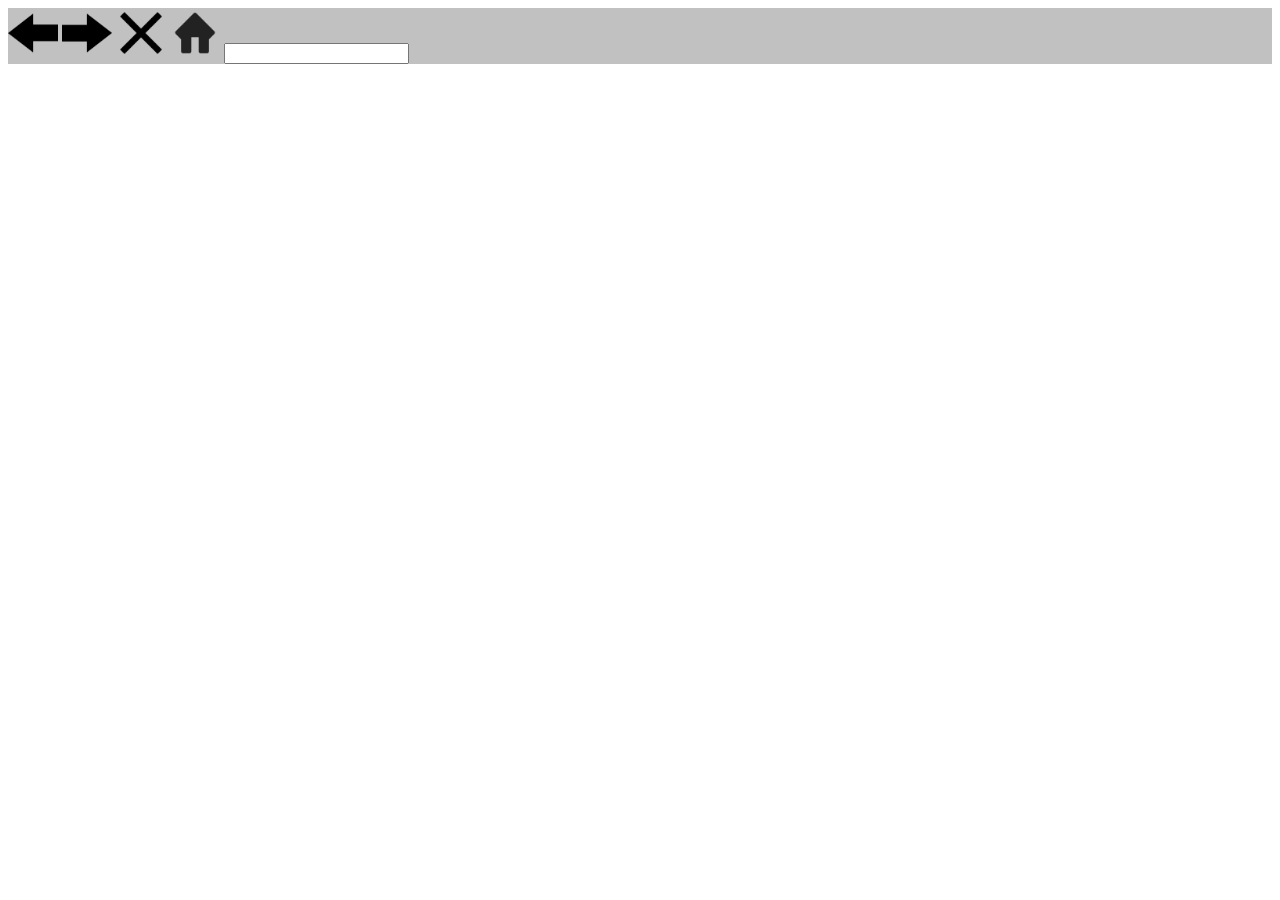
<file: basic-html-practice-master/index.html>
<!DOCTYPE html>
<html lang="en">
  <head>
    <meta charset="UTF-8" />
    <meta name="viewport" content="width=device-width, initial-scale=1.0" />
    <meta http-equiv="X-UA-Compatible" content="ie=edge" />
    <link rel="stylesheet" href="./styles/style.css" />

    <title>Document</title>
  </head>
  <body>
    <header style="background-color: #c1c1c1;">
      <section>
        <a href="./final.html">
          <img src="./img/left.png" alt="Back Button" />
        </a>
        <a href="./final.html">
          <img src="./img/right.png" alt="Forward Button" />
        </a>
        <a href="./final.html">
          <img src="./img/cancel.png" alt="Forward Button" />
        </a>
        <a href="./final.html">
          <img src="./img/house.png" alt="Forward Button" />
        </a>
        <input type="text" class="brett1" />
      </section>
    </header>
  </body>
</html>
</file>
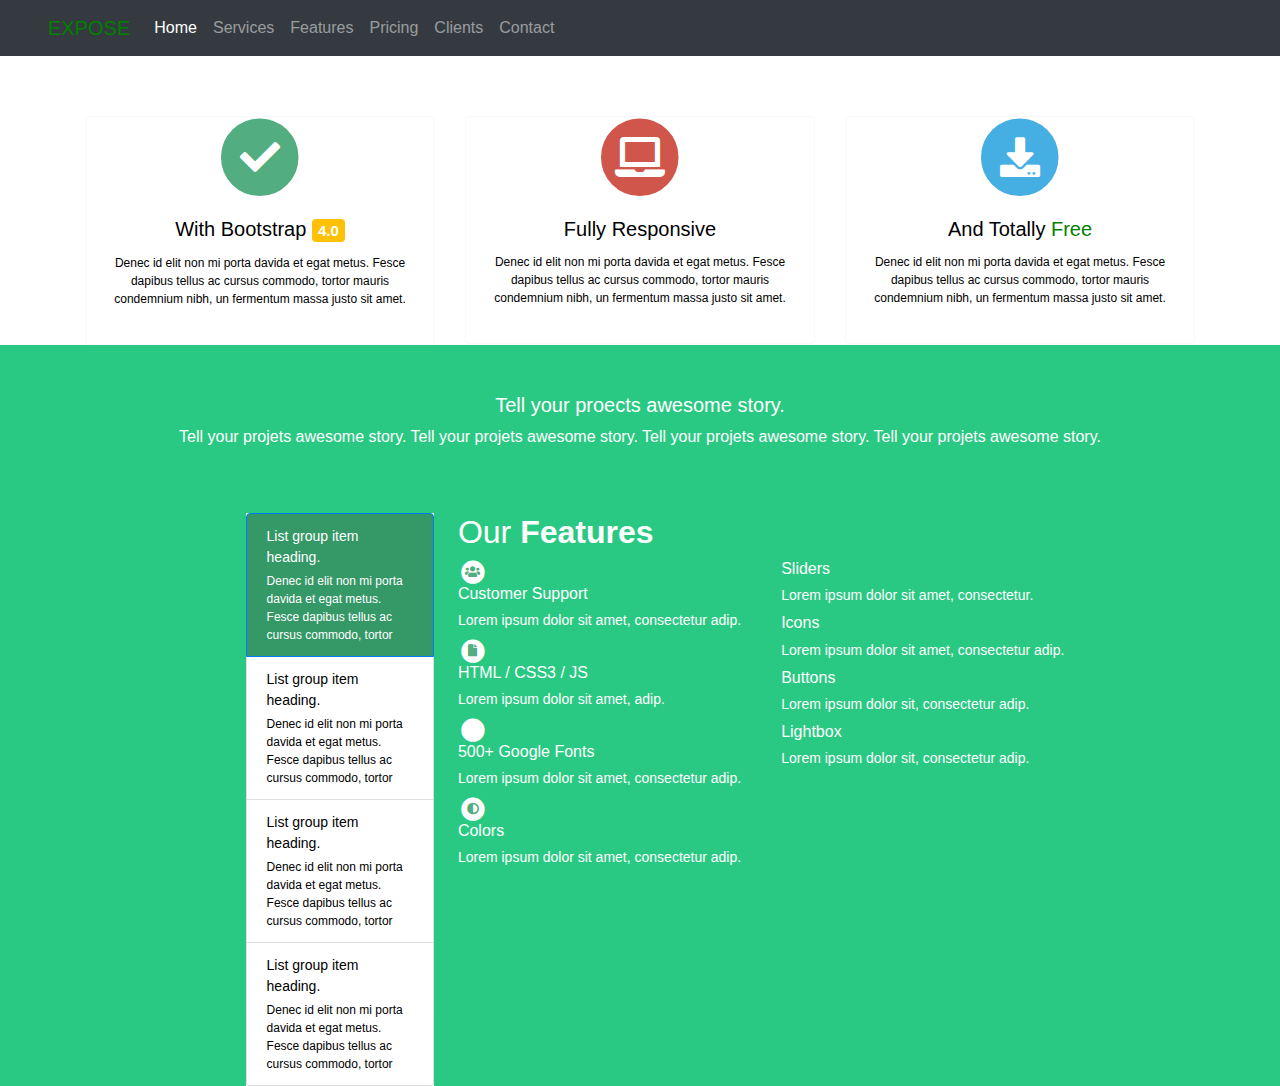
<file: bootstrap-challenge-master/index.html>
<!DOCTYPE html>
<html lang="eng">
<head>
    <meta charset="utf-8">
    <title>Boot Strap Challenge</title>
    <link rel="stylesheet" href="https://stackpath.bootstrapcdn.com/bootstrap/4.4.1/css/bootstrap.min.css" integrity="sha384-Vkoo8x4CGsO3+Hhxv8T/Q5PaXtkKtu6ug5TOeNV6gBiFeWPGFN9MuhOf23Q9Ifjh" crossorigin="anonymous">
    <link rel="stylesheet" href="https://cdnjs.cloudflare.com/ajax/libs/font-awesome/5.12.1/css/all.min.css">
    <link rel="stylesheet" href="styles.css">
</head>

<body>

<nav class="navbar navbar-expand navbar-dark bg-dark fixed-top pl-5">
    <span class="navbar-brand"><font face="Basic Square 7" color="green">EXPOSE</font></span>    

    <ul class="navbar-nav">
        <li class="nav-item active">
            <a class="nav-link" href="#">Home<!--<span class="sr-only">(current)</span> WHY IS THIS NEEDED? --></a>
        </li>
        <li class="nav-item">
            <a class="nav-link" href="#">Services</a>
        </li>
        <li class="nav-item">
            <a class="nav-link" href="#">Features</a>
        </li>
        <li class="nav-item">
            <a class="nav-link" href="#">Pricing</a>
        </li>
        <li class="nav-item">
            <a class="nav-link" href="#">Clients</a>
        </li>
        <li class="nav-item">
            <a class="nav-link" href="#">Contact</a>
        </li>
    </ul>  
</nav>

<section class="blankspace"></section>

<div class="container mt-3">
    <div class="row">
        <div class="col-4">
            <div class="card border-light">
                <span class="fa-stack fa-4x icon1">
                <i class="fa fa-circle fa-stack-2x iconcheck-background"></i>
                <i class="fas fa-check fa-stack-1x checkmark"></i></span>
                <div class="card-body">
                  <h5 class="card-title text-center">With Bootstrap <span class="badge badge-warning">4.0</span></h5>
                  <p class="small">Denec id elit non mi porta davida et egat metus. Fesce dapibus tellus ac cursus commodo, tortor mauris condemnium nibh, un fermentum massa justo sit amet.</p>
                </div>
            </div>
        </div>
        <div class="col-4">
            <div class="card border-light">
                <span class="fa-stack fa-4x icon1">
                    <i class="fa fa-circle fa-stack-2x iconlap-background"></i>
                    <i class="fas fa-laptop fa-stack-1x laptop"></i></span>
                <div class="card-body">
                    <h5 class="card-title text-center">Fully Responsive</h5>
                    <p class="small">Denec id elit non mi porta davida et egat metus. Fesce dapibus tellus ac cursus commodo, tortor mauris condemnium nibh, un fermentum massa justo sit amet.</p>
                </div>
            </div>
        </div>
        <div class="col-4">
            <div class="card border-light">
                <span class="fa-stack fa-4x icon1">
                    <i class="fa fa-circle fa-stack-2x icondown-background"></i>
                    <i class="fas fa-download fa-stack-1x download"></i></span>
                <div class="card-body">
                    <h5 class="card-title text-center">And Totally <span class="free">Free</span></h5>
                    <p class="small">Denec id elit non mi porta davida et egat metus. Fesce dapibus tellus ac cursus commodo, tortor mauris condemnium nibh, un fermentum massa justo sit amet.</p>
                </div>
            </div>
        </div>
    </div>
</div>

<!-- <div class="container partb"> trying to not use this container to make my background full width-->
    <div class="row py-5 partb">
        <div class="col-12 text-center">
            <h5 class="main-title">Tell your proects awesome story.</h5>
            <p class="main-body">Tell your projets awesome story. Tell your projets awesome story. Tell your projets awesome story. Tell your projets awesome story. </p>
        </div>
    </div>

    <div class="row partb justify-content-center">
        <div class="col-2">
            <ul class="list-group text-left">
                <li class="list-group-item active">
                    <p class="list-title">List group item heading.</p>
                    <p class="list-text">Denec id elit non mi porta davida et egat metus. Fesce dapibus tellus ac cursus commodo, tortor</p>
                </li>
                <li class="list-group-item">
                    <p class="list-title">List group item heading.</p>
                    <p class="list-text">Denec id elit non mi porta davida et egat metus. Fesce dapibus tellus ac cursus commodo, tortor</p>
                </li>
                <li class="list-group-item">
                    <p class="list-title">List group item heading.</p>
                    <p class="list-text">Denec id elit non mi porta davida et egat metus. Fesce dapibus tellus ac cursus commodo, tortor</p>
                </li>
                <li class="list-group-item">
                    <p class="list-title">List group item heading.</p>
                    <p class="list-text">Denec id elit non mi porta davida et egat metus. Fesce dapibus tellus ac cursus commodo, tortor</p>
                </li>
              </ul>
        </div>
        
        <div class="column">
            <div class="row pl-4">
                <h2 class="features-title">Our <b>Features</b></h2>
            </div>
            <div class="row">
                <div class="column">
                    <ul class="list2 pl-4 text-left">
                        <li class="list2i">
                            <span class="fa-stack fa-4x listicons">
                                <i class="fa fa-circle fa-stack-2x iconlist-background"></i>
                                <i class="fas fa-users fa-stack-1x"></i></span>
                            <h5 class="l2t">Customer Support</h5>
                            <p class="list2-text">Lorem ipsum dolor sit amet, consectetur adip.</p>
                        </li>
                        <li class="list2i">
                            <span class="fa-stack fa-4x listicons">
                                <i class="fa fa-circle fa-stack-2x iconlist-background"></i>
                                <i class="fas fa-file fa-stack-1x"></i></span>
                            <h5 class="l2t">HTML / CSS3 / JS</h5>
                            <p class="list2-text">Lorem ipsum dolor sit amet, adip.</p>
                        </li>
                        <li class="list2i">
                            <span class="fa-stack fa-4x listicons">
                                <i class="fa fa-circle fa-stack-2x iconlist-background"></i>
                                <i class="fas fa-google-plus-g fa-stack-1x"></i></span>
                            <h5 class="l2t">500+ Google Fonts</h5>
                            <p class="list2-text">Lorem ipsum dolor sit amet, consectetur adip.</p>
                        </li>
                        <li class="list2i">
                            <span class="fa-stack fa-4x listicons">
                                <i class="fa fa-circle fa-stack-2x iconlist-background"></i>
                                <i class="fas fa-adjust fa-stack-1x"></i></span>
                            <h5 class="l2t">Colors</h5>
                            <p class="list2-text">Lorem ipsum dolor sit amet, consectetur adip.</p>
                        </li>
                    </ul>
                </div>
                <div class="column">
                    <ul class="list2 text-left">
                        <li class="list2i">
                            <h5 class="l2t">Sliders</h5>
                            <p class="list2-text">Lorem ipsum dolor sit amet, consectetur.</p>
                        </li>
                        <li class="list2i">
                            <h5 class="l2t">Icons</h5>
                            <p class="list2-text">Lorem ipsum dolor sit amet, consectetur adip.</p>
                        </li>
                        <li class="list2i">
                            <h5 class="l2t">Buttons</h5>
                            <p class="list2-text">Lorem ipsum dolor sit, consectetur adip.</p>
                        </li>
                        <li class="list2i">
                            <h5  class="l2t">Lightbox</h5>
                            <p class="list2-text">Lorem ipsum dolor sit, consectetur adip.</p>
                        </li>
                    </ul>
                </div>
            </div>
        </div>
    </div>


</body>
</html>

<!-- <div class="column">
    <div class="row pl-4">
        <h2 class="features-title">Our <b>Features</b></h2>
    </div>
    <div class="row">
        <div class="column">
            <ul class="list2 pl-4 text-left">
                <li class="list2i">
                    <span class="fa-stack fa-4x listicons">
                        <i class="fa fa-circle fa-stack-2x iconlist-background"></i>
                        <i class="fas fa-users fa-stack-1x"></i></span>
                    
                </li>
                <li class="list2i">
                    <span class="fa-stack fa-4x listicons">
                        <i class="fa fa-circle fa-stack-2x iconlist-background"></i>
                        <i class="fas fa-file fa-stack-1x"></i></span>
                    
                </li>
                <li class="list2i">
                    <span class="fa-stack fa-4x listicons">
                        <i class="fa fa-circle fa-stack-2x iconlist-background"></i>
                        <i class="fas fa-google-plus-g fa-stack-1x"></i></span>
                    
                </li>
                <li class="list2i">
                    <span class="fa-stack fa-4x listicons">
                        <i class="fa fa-circle fa-stack-2x iconlist-background"></i>
                        <i class="fas fa-adjust fa-stack-1x"></i></span>
                    
                </li>
            </ul>
        </div>
        <div class="column">
            <ul class="list-2 pl-1 text-left">
                <li class="list2i">
                    <h5 class="l2t">Customer Support</h5>
                    <p class="list2-text">Lorem ipsum dolor sit amet, consectetur adip.</p>
                </li>
                <li class="list2i">
                    <h5 class="l2t">HTML / CSS3 / JS</h5>
                    <p class="list2-text">Lorem ipsum dolor sit amet, adip.</p>
                </li>
                <li class="list2i">
                    <h5 class="l2t">500+ Google Fonts</h5>
                    <p class="list2-text">Lorem ipsum dolor sit amet, consectetur adip.</p>                            
                </li>
                <li class="list2i">
                    <h5 class="l2t">Colors</h5>
                    <p class="list2-text">Lorem ipsum dolor sit amet, consectetur adip.</p>
                </li>
            </ul>
        </div>
        <div class="column">
            <ul class="list2 text-left">
                <li class="list2i">
                    <h5 class="l2t">Sliders</h5>
                    <p class="list2-text">Lorem ipsum dolor sit amet, consectetur.</p>
                </li>
                <li class="list2i">
                    <h5 class="l2t">Icons</h5>
                    <p class="list2-text">Lorem ipsum dolor sit amet, consectetur adip.</p>
                </li>
                <li class="list2i">
                    <h5 class="l2t">Buttons</h5>
                    <p class="list2-text">Lorem ipsum dolor sit, consectetur adip.</p>
                </li>
                <li class="list2i">
                    <h5  class="l2t">Lightbox</h5>
                    <p class="list2-text">Lorem ipsum dolor sit, consectetur adip.</p>
                </li>
            </ul>
        </div>
    </div>
</div>
</div> -->
</file>
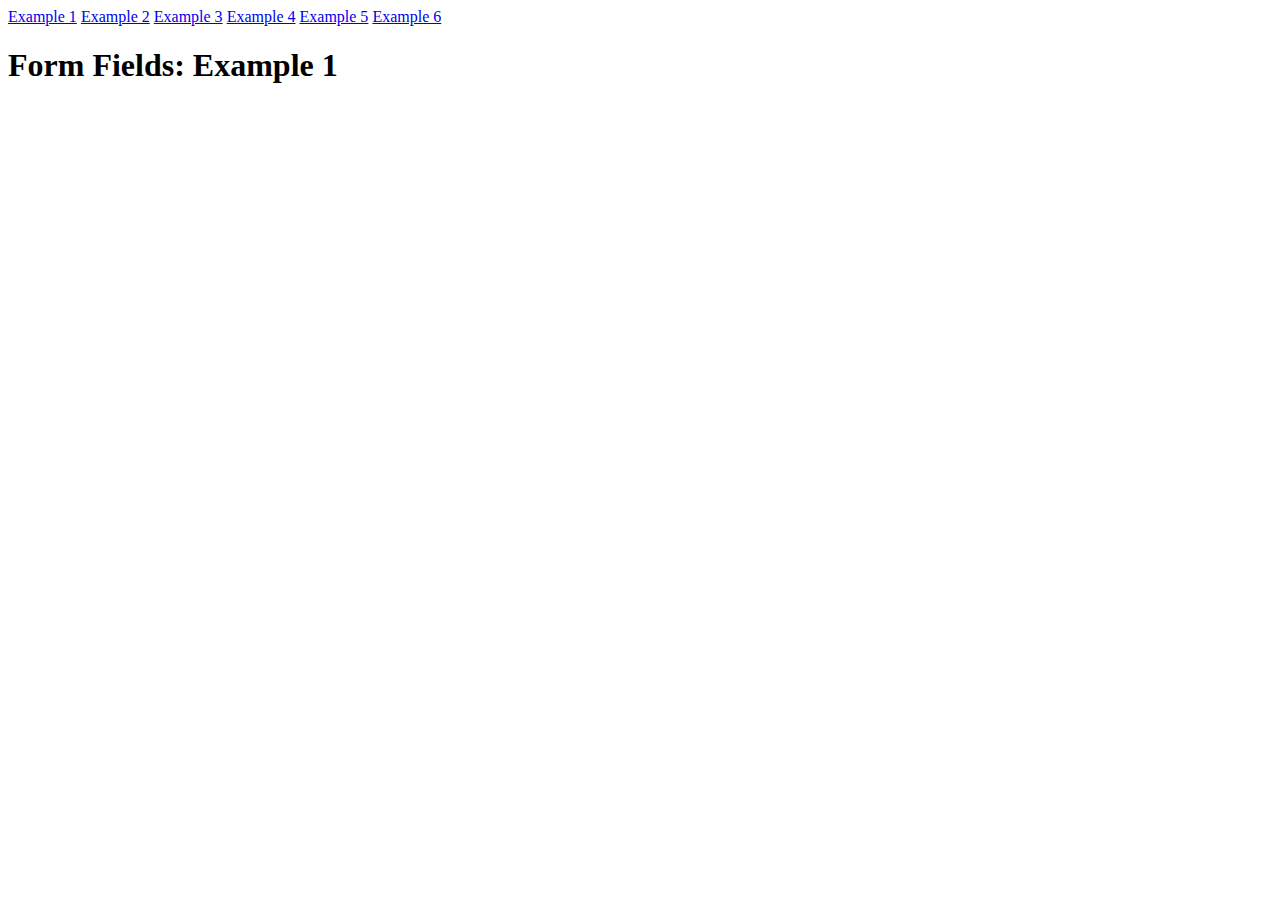
<file: html-forms-master/index.html>
<!doctype>
<html>
  <head>
    <title>HTML Forms</title>
    <link rel="stylesheet" href="css/app.css" />
    <script
    src="https://code.jquery.com/jquery-3.3.1.min.js"
    integrity="sha256-FgpCb/KJQlLNfOu91ta32o/NMZxltwRo8QtmkMRdAu8="
    crossorigin="anonymous"></script>
    <script src="js/app.js"></script>
  </head>
  <body>
    <nav>
      <a href="index.html">Example 1</a>
      <a href="example_02.html">Example 2</a>
      <a href="example_03.html">Example 3</a>
      <a href="example_04.html">Example 4</a>
      <a href="example_05.html">Example 5</a>
      <a href="example_06.html">Example 6</a>
    </nav>
    <h1>Form Fields: Example 1</h1>

    <form action="" method="get">
    </form>

    <div class="query-params">
      <h2>Query Params</h2>
      <p>
        This shows you all of the names and values that
        have been sent to the server. (<a href="index.html">clear</a>)
      </p>
      <table>
        <thead>
          <tr>
            <th>Field Name</th>
            <th>Value</th>
          </tr>
        </thead>
        <tbody>
        </tbody>
      </table>
    </div>

  </body>
</html>
</file>
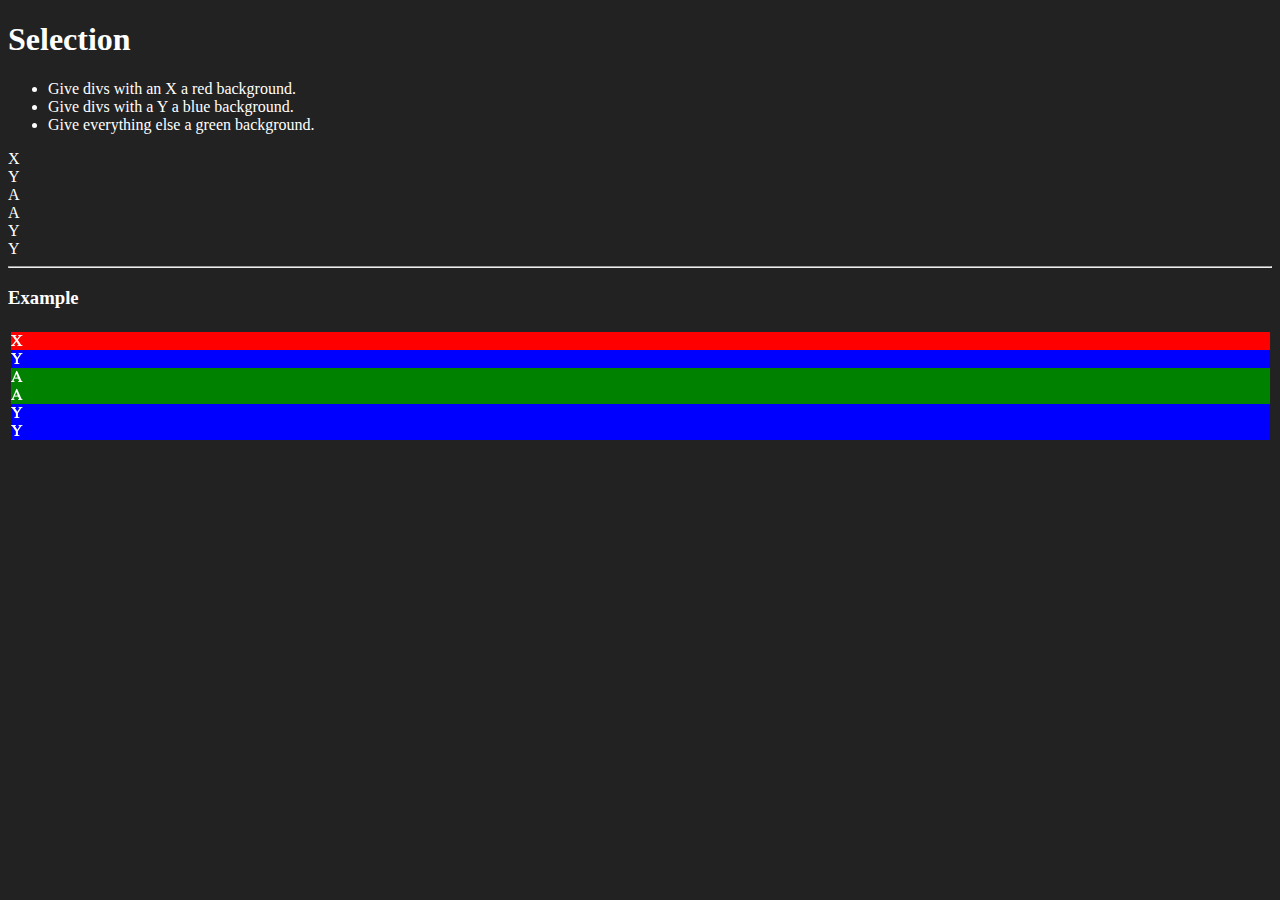
<file: css-exercises-master/000-Selectors/index.html>
<!doctype html>
<html>
<head>
<title>Selection</title>
<link rel="stylesheet" type="text/css" href="app.css">
</head>
<body>

<h1>Selection</h1>

<ul>
  <li>Give divs with an X a red background.</li>
  <li>Give divs with a Y a blue background.</li>
  <li>Give everything else a green background.</li>
</ul>

<section class="collection">
  <div class="foo">
    X
  </div>
  <div class="bar">
    Y
  </div>
  <div class="baz">
    A
  </div>
  <div>
    A
  </div>
  <div class="bar">
    Y
  </div>
  <div class="fiz">
    Y
  </div>
</section>

<hr>
<h3>Example</h3>
<img src="img/example.png" alt="">

</body>
</html>
</file>
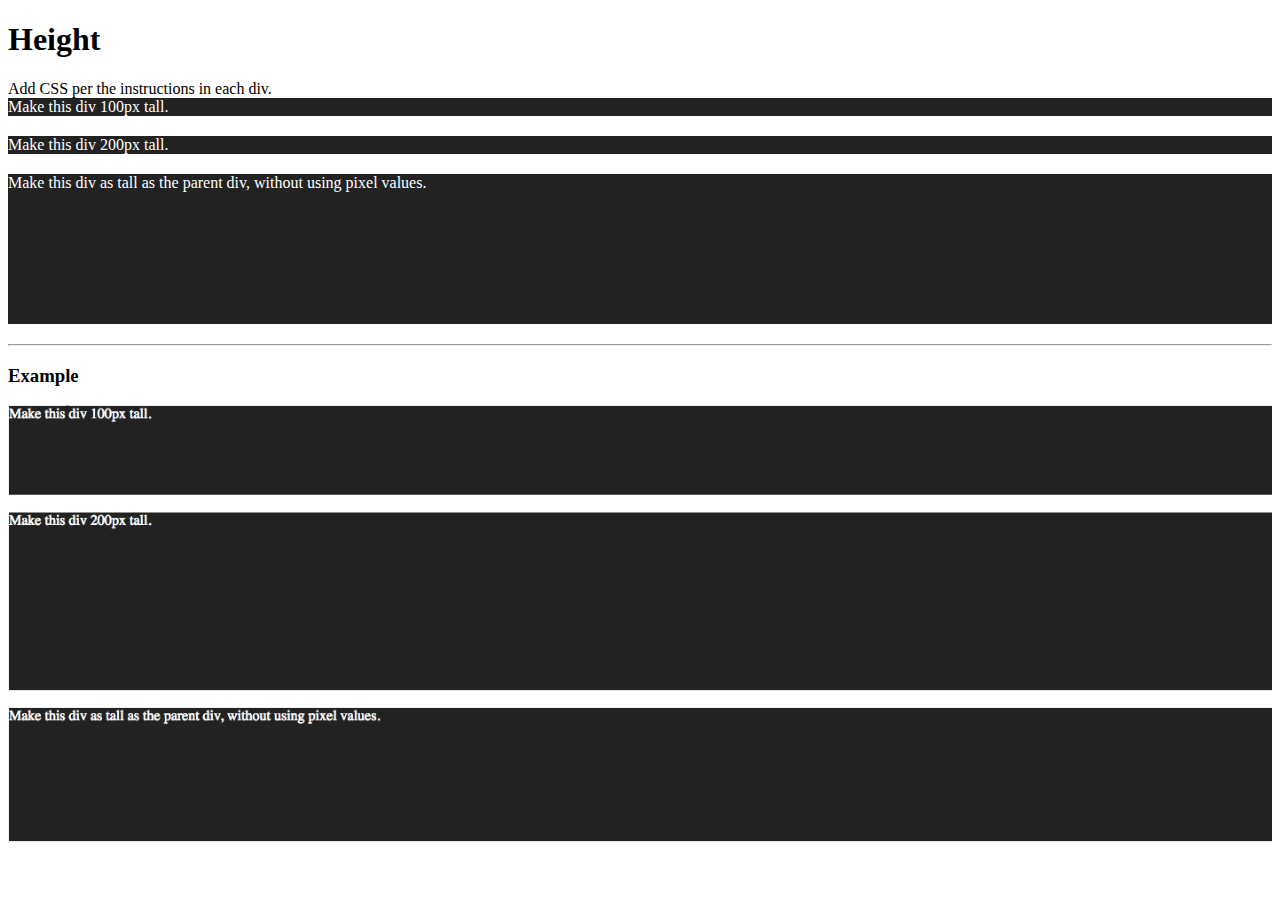
<file: css-exercises-master/001-Height/index.html>
<!doctype html>
<html>
<head>
<title>Height</title>
<link rel="stylesheet" type="text/css" href="app.css">
</head>
<body>

<h1>Height</h1>

Add CSS per the instructions in each div.

<div class="short">
  Make this div 100px tall.
</div>

<div class="tall">
  Make this div 200px tall.
</div>

<div class="outside">
  <div class="inside">
    Make this div as tall as the parent div, without using pixel values.
  </div>
</div>


<hr>
<h3>Example</h3>
<img src="img/example.png" alt="">

</body>
</html>
</file>
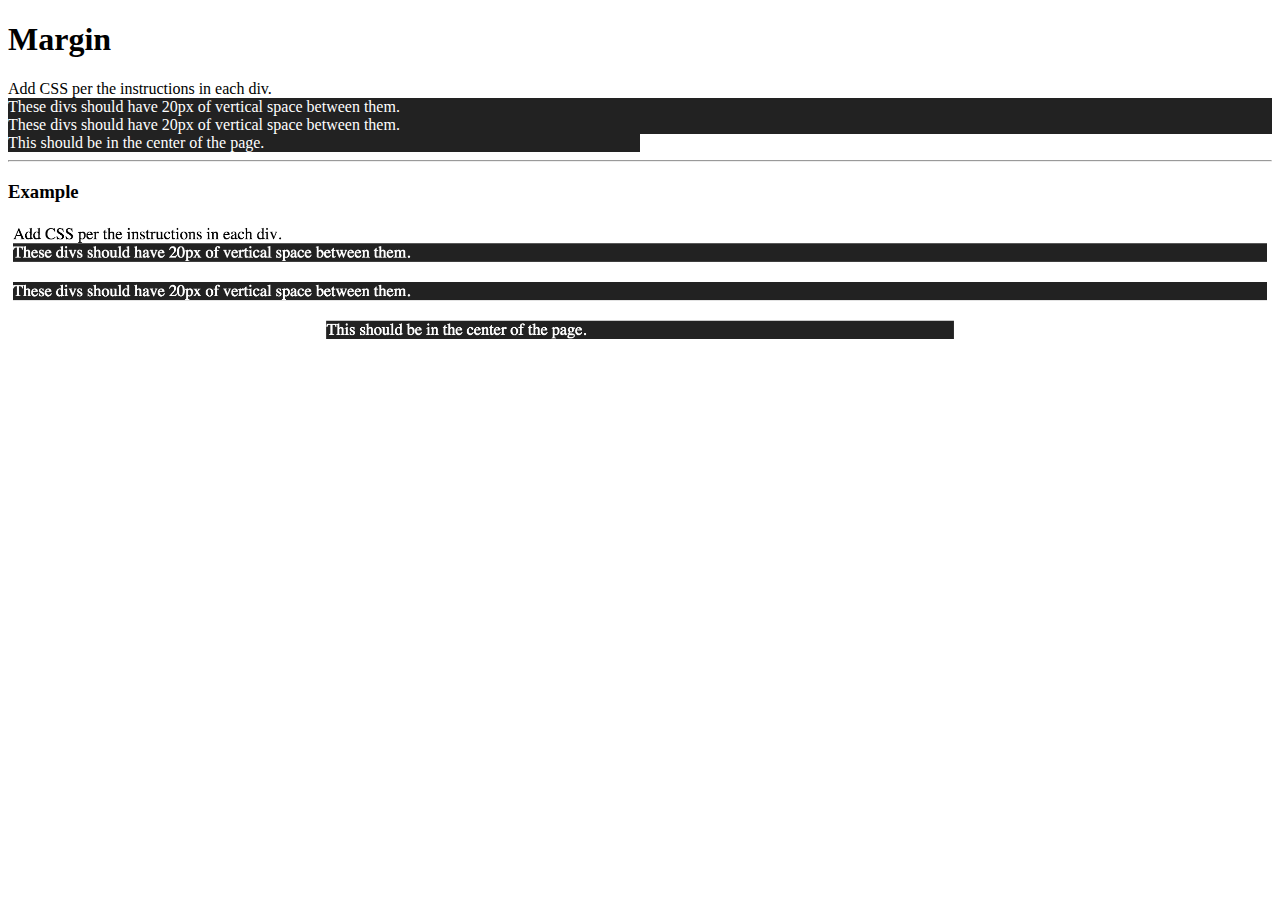
<file: css-exercises-master/004-Margin/index.html>
<!doctype html>
<html>
<head>
<title>Margin</title>
<link rel="stylesheet" type="text/css" href="app.css">
</head>
<body>

<h1>Margin</h1>

Add CSS per the instructions in each div.


<div class="foo">
  These divs should have 20px of vertical space between them.
</div>

<div class="foo">
  These divs should have 20px of vertical space between them.
</div>

<section class="center">
  This should be in the center of the page.
</section>

<hr>
<h3>Example</h3>
<img src="img/example.png" alt="">

</body>
</html>
</file>
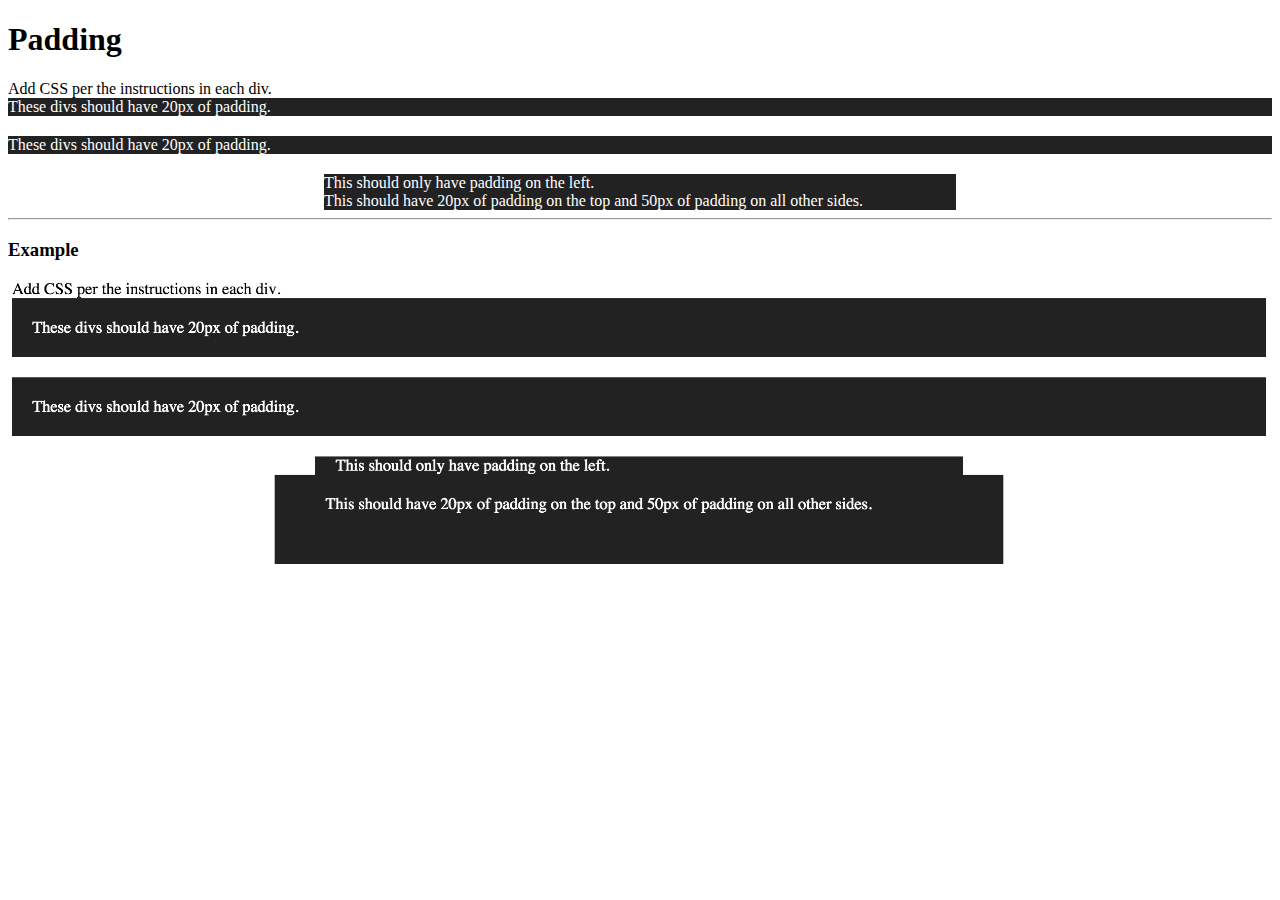
<file: css-exercises-master/005-padding/index.html>
<!doctype html>
<html>
<head>
<title>Padding</title>
<link rel="stylesheet" type="text/css" href="app.css">
</head>
<body>

<h1>Padding</h1>

Add CSS per the instructions in each div.


<div class="foo">
  These divs should have 20px of padding.
</div>

<div class="foo">
  These divs should have 20px of padding.
</div>

<section class="center special">
  This should only have padding on the left.
</section>

<section class="center special-alt">
  This should have 20px of padding on the top and 50px of padding on all other sides.
</section>

<hr>
<h3>Example</h3>
<img src="img/example.png" alt="">

</body>
</html>
</file>
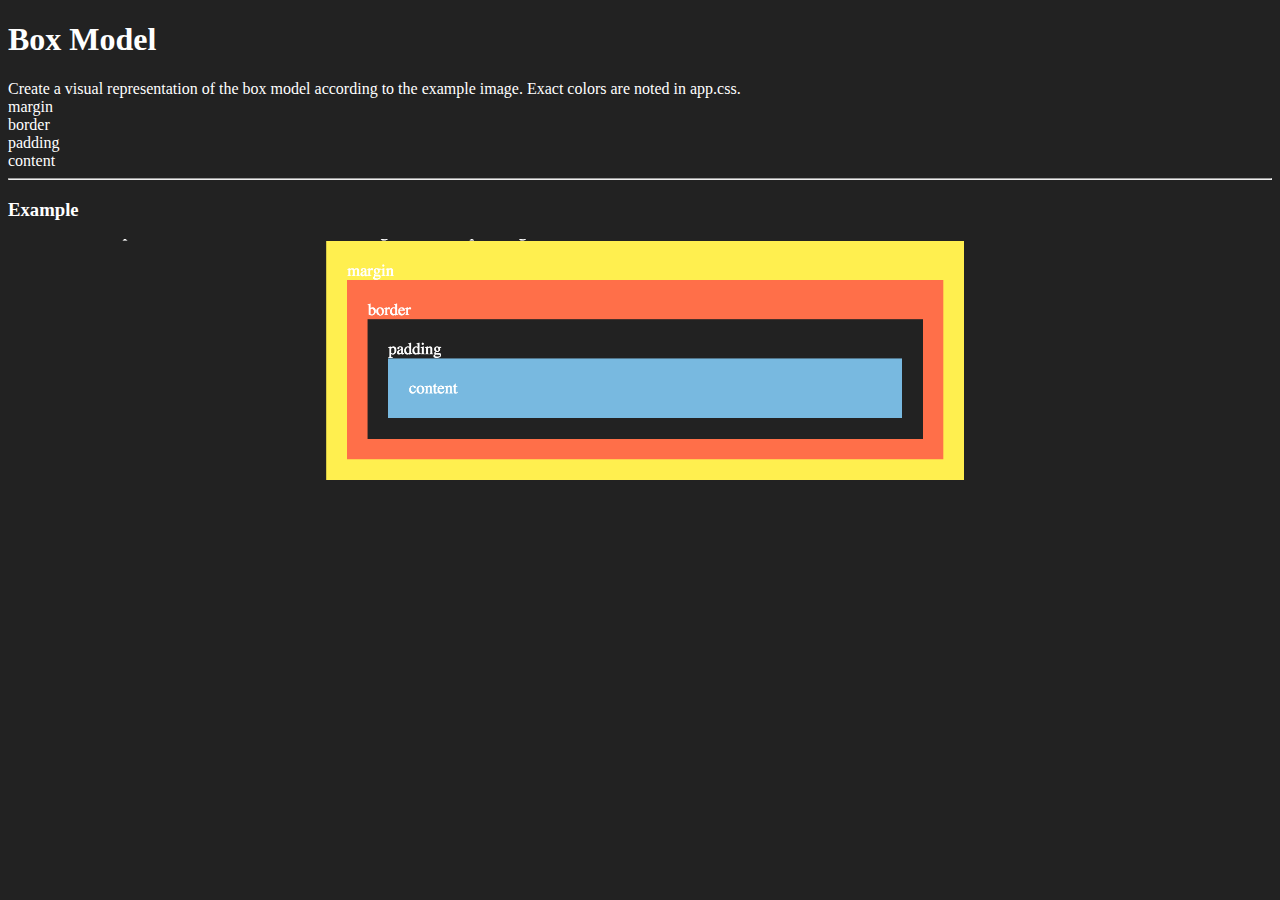
<file: css-exercises-master/006-box-model/index.html>
<!doctype html>
<html>
<head>
<title>Box Model</title>
<link rel="stylesheet" type="text/css" href="app.css">
</head>
<body>

<h1>Box Model</h1>

Create a visual representation of the box model according to the example image.

Exact colors are noted in app.css.

<section class="box-model">
  <div class="a">
    margin
    <div class="b">
      border
      <div class="c">
        padding
        <div class="d">
          content
        </div>
      </div>
    </div>
  </div>
</section>

<hr>
<h3>Example</h3>
<img src="img/example.png" alt="">

</body>
</html>
</file>
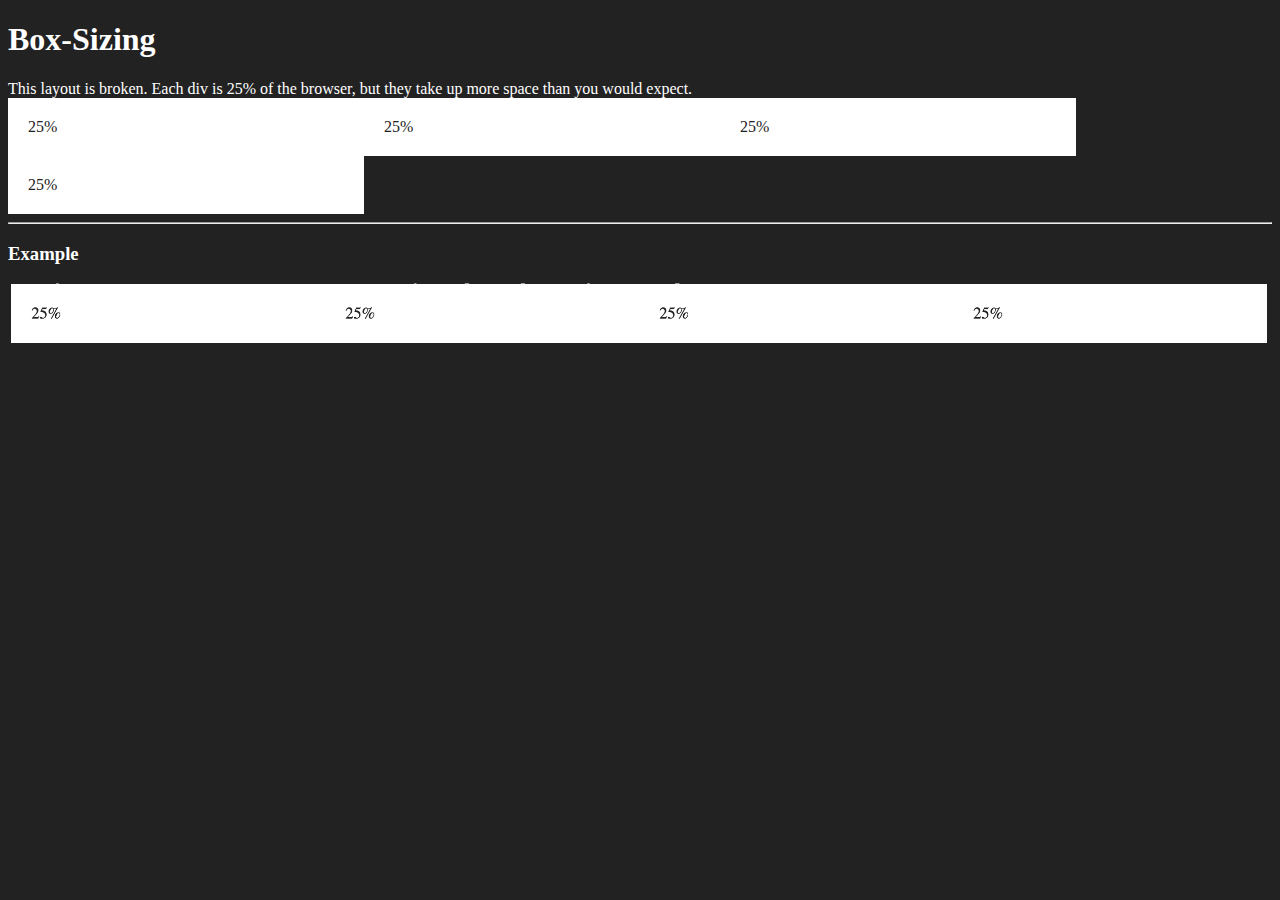
<file: css-exercises-master/008-box-sizing/index.html>
<!doctype html>
<html>
<head>
<title>Box - Sizing</title>
<link rel="stylesheet" type="text/css" href="app.css">
</head>
<body>

<h1>Box-Sizing</h1>
This layout is broken. Each div is 25% of the browser, but they take up more space than you would expect.

<section>
  <div class="column">25%</div>
  <div class="column">25%</div>
  <div class="column">25%</div>
  <div class="column">25%</div>
</section>

<section class="clear">
  <hr>
  <h3>Example</h3>
  <img src="img/example.png" alt="">
</section>
</body>
</html>
</file>
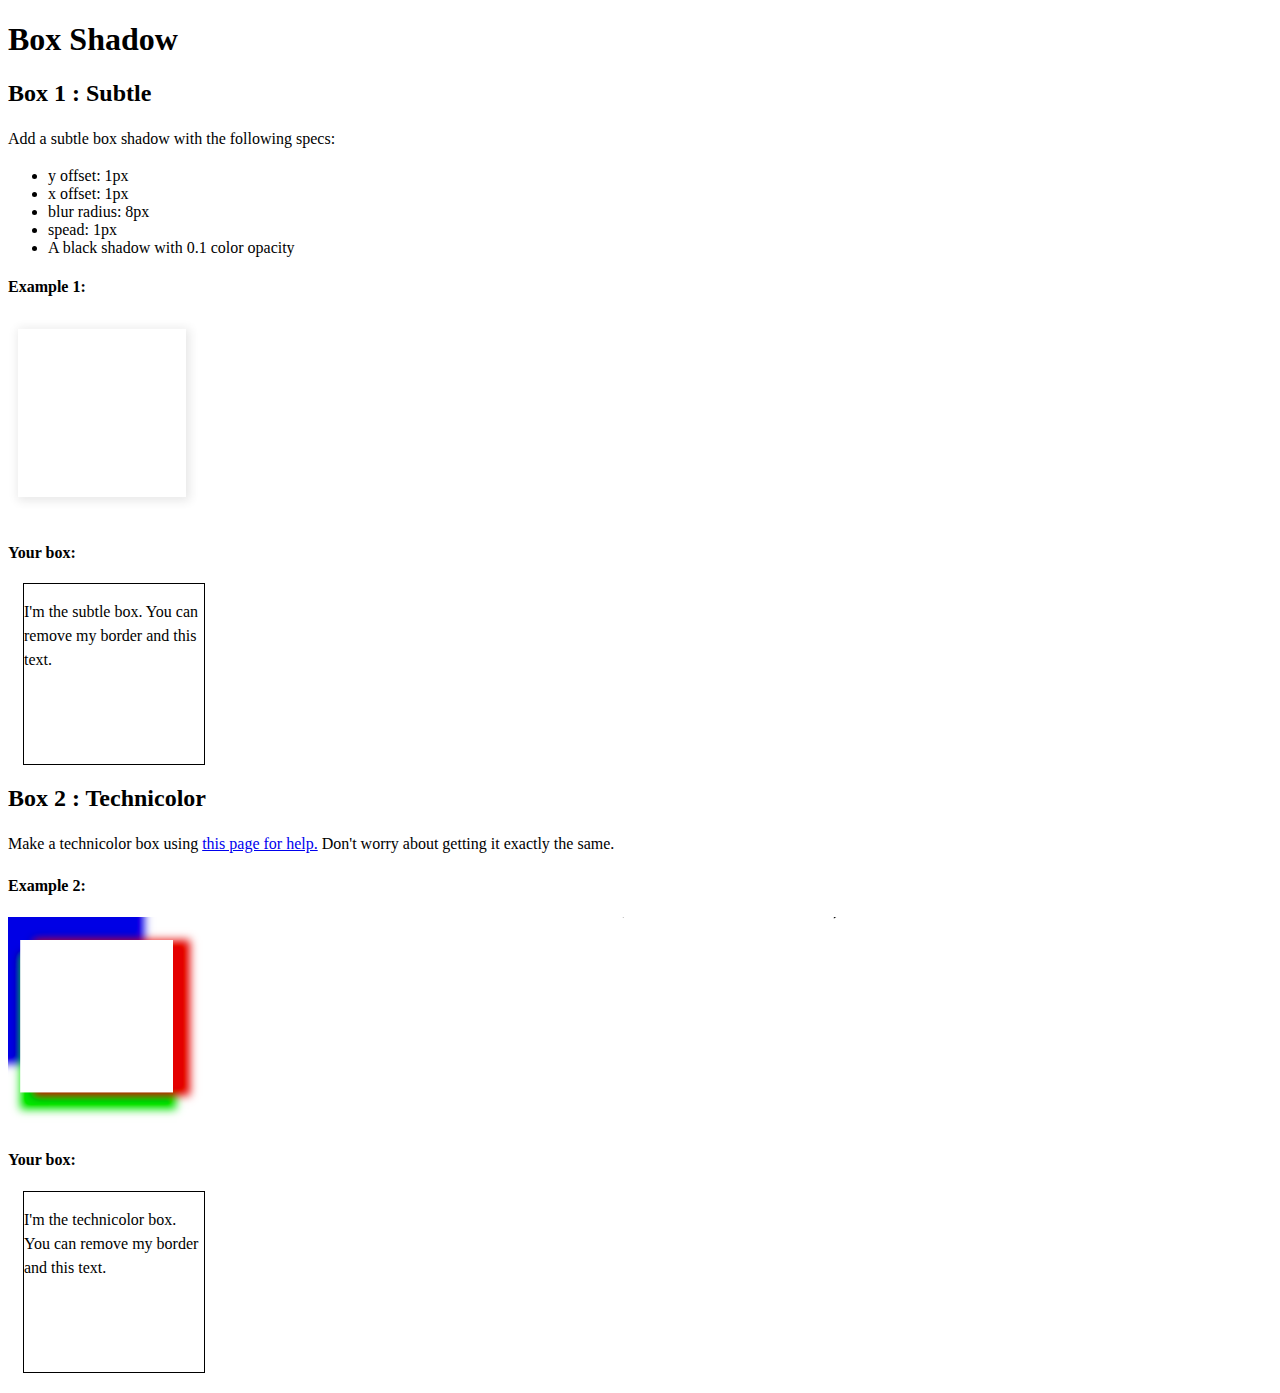
<file: css-exercises-master/009-box-shadow/index.html>
<!doctype html>
<html>
<head>
<title>Box Shadow</title>
<link rel="stylesheet" type="text/css" href="app.css">
</head>
<body>

<h1>Box Shadow</h1>

<h2>Box 1 : Subtle</h2>
<p>Add a subtle box shadow with the following specs:</p>

<ul>
  <li>y offset: 1px</li>
  <li>x offset: 1px</li>
  <li>blur radius: 8px</li>
  <li>spead: 1px</li>
  <li>A black shadow with 0.1 color opacity</li>
</ul>


<h4>Example 1:</h4>

<img src="img/example.png">

<h4>Your box:</h4>

<div class="box subtle">
  <p>
    I'm the subtle box. You can remove my border and this text.
  </p>

</div>

<h2>Box 2 : Technicolor</h2>
<p>Make a technicolor box using <a href="http://www.css3.info/preview/box-shadow/"> this page for help.</a> Don't worry about getting it exactly the same.</p>



<h4>Example 2:</h4>

<img src="img/example2.png">

<h4>Your box:</h4>

<div class="box technicolor">
  <p>
    I'm the technicolor box. You can remove my border and this text.
  </p>

</div>

</body>
</html>
</file>
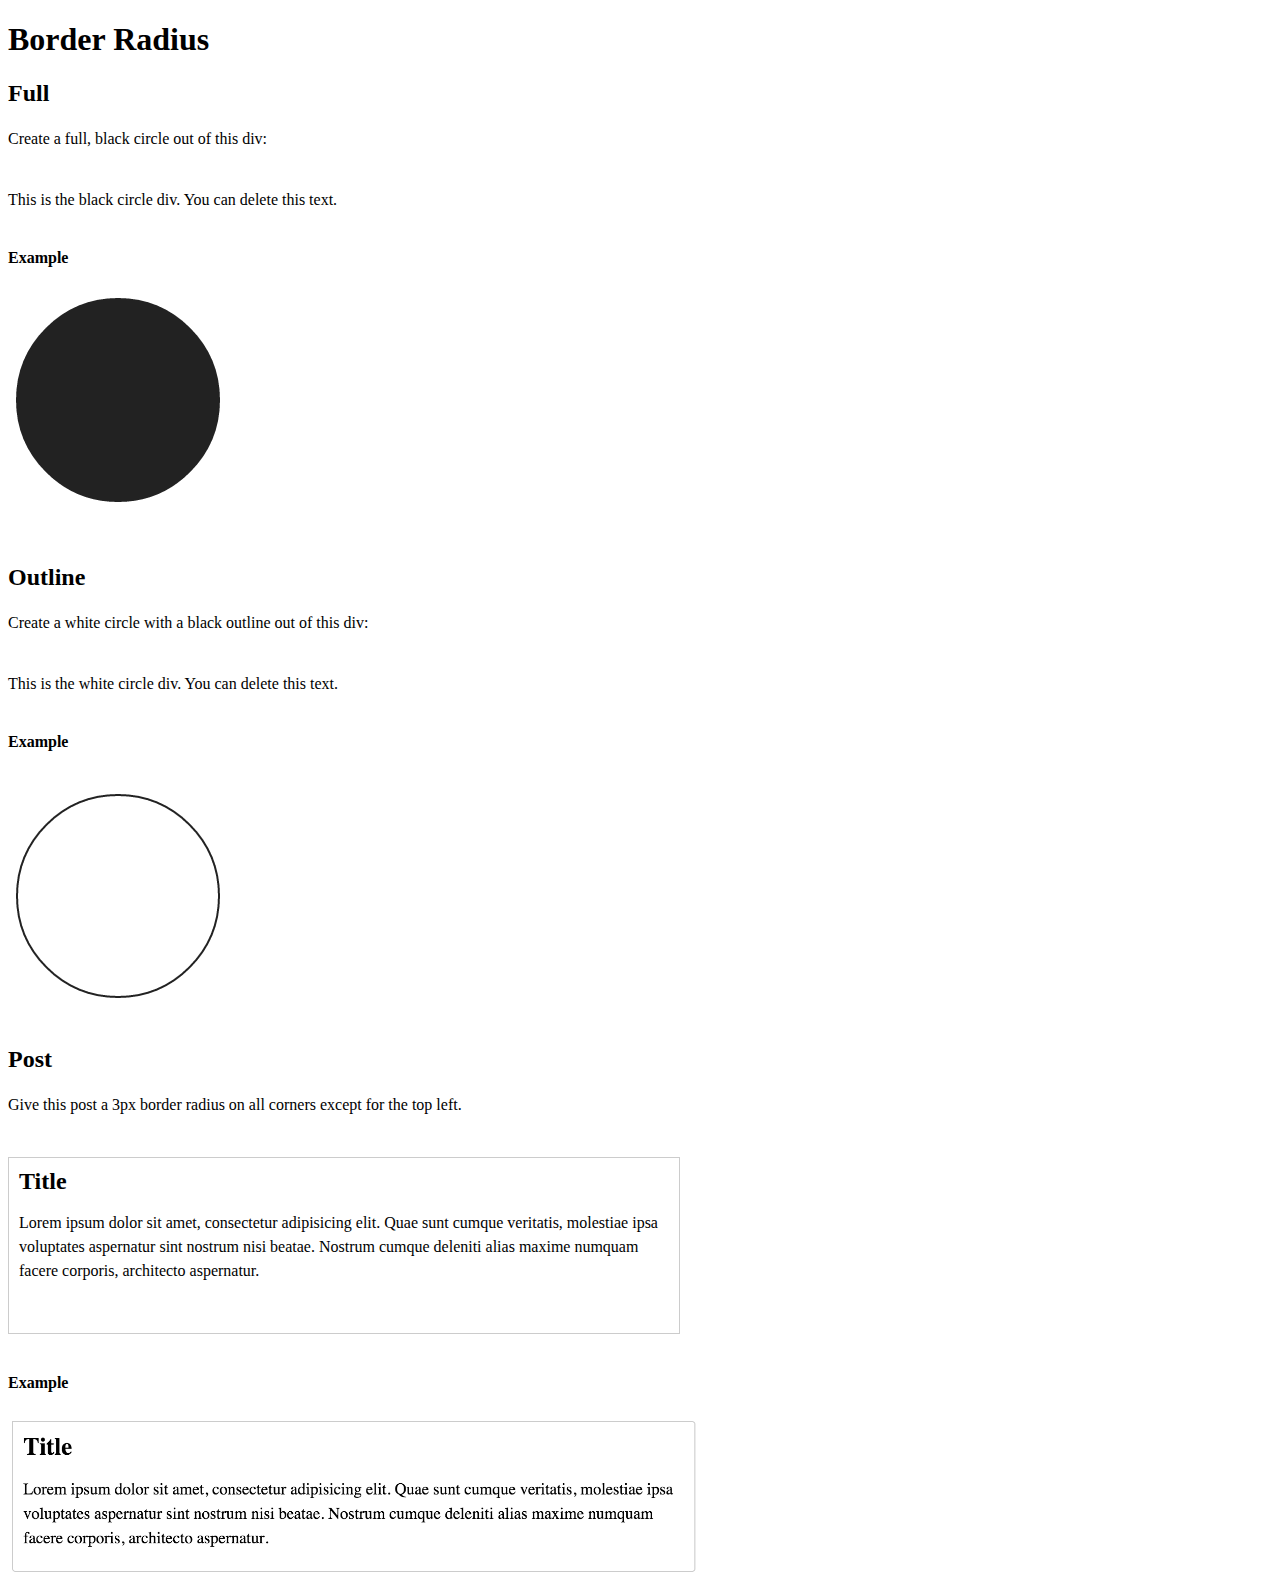
<file: css-exercises-master/010-border-radius/index.html>
<!doctype html>
<html>
<head>
<title>Border Radius</title>
<link rel="stylesheet" type="text/css" href="app.css">
</head>
<body>

<h1>Border Radius</h1>

<h2>Full</h2>
<p>Create a full, black circle out of this div:</p>

<div class="circle full">
  This is the black circle div. You can delete this text.
</div>

<h4>Example</h4>
<img src="img/example.png">

<h2>Outline</h2>
<p>Create a white circle with a black outline out of this div:</p>

<div class="circle outline">
  This is the white circle div. You can delete this text.
</div>

<h4>Example</h4>
<img src="img/example2.png">

<h2>Post</h2>

<p>Give this post a 3px border radius on all corners except for the top left.</p>

<article class="post">
  <h2>Title</h2>
  <p>Lorem ipsum dolor sit amet, consectetur adipisicing elit. Quae sunt cumque veritatis, molestiae ipsa voluptates aspernatur sint nostrum nisi beatae. Nostrum cumque deleniti alias maxime numquam facere corporis, architecto aspernatur.</p>
</article>

<h4>Example</h4>
<img src="img/example3.png">

</body>
</html>
</file>
<file: basic-html-practice-master/styles/style.css>
a {
  text-decoration: none;
}

a img {
  width: 50px;
}
</file>
<file: bootstrap-challenge-master/styles.css>
body{
    color: black;
    text-align: center;
    background-color:white;
    background-repeat: no-repeat;
    background-size: 100%, 100%;
  }

.navbar{
  padding-left: 10px;
}

.blankspace{
    height: 100px;
}

.icon1{
  display: inline-block;
  text-align: center;
  width: 100%;
  font-size: 40px;
  color:white;
}

.iconcheck-background {
  color: #52AD81;
}

.iconlap-background{
  color: #D0554B;
}

.icondown-background{
  color:  #45AEE3;
}

.badge-warning{
  color: white;
}

.free{
  color: green;
}

.small{
  font-size: 12px;
}

.partb{
  color: white;
  background-color: #2ac983;
}

.list-group{
  padding: 0;
  margin: 0;
  background-color: white;
  color: black;
}

.list-group .active{
  color: white;
  background-color: #359867;
}

.list-title{
  font-size: 14px;
  padding: 0;
  padding-bottom: 4px;
  margin: 0;
}

.list-text{
  font-size: 12px;
  padding: 0;
  margin: 0;
}

.list2{
  padding-top: 0;
  padding-bottom: 0;
  margin: 0;
  list-style-type: none;
}

.l2t{
  font-size: 16px;
  padding: 0;
  margin: 0;
}

.list2-text{
  font-size: 14px;
  margin: 0;
  padding: 0;
  padding-top: .5em;
  padding-bottom: .5em;
}

.iconlist-background{
  background: none;
  color: white;
}

.listicons{
  font-size: 12px;
  color: #52AD81;
}
</file>
<file: html-forms-master/css/app.css>
.form-params, .query-params {
  display: none;
}

.form-params table, .query-params table {
  border: 1px solid #ccc;
  border-collapse: collapse;
}

th {
  text-align: left;
}

th, td {
  border: 1px solid #ccc;
  min-width: 16em;
  padding: .3em;
}

tr:nth-child(odd) td {
  background: #efefef;
}
</file>
<file: css-exercises-master/000-Selectors/app.css>
body {
  background: #222;
  color: white;
}

img {
  max-width: 100%;
}

.outside {
  height: 100px;
}

/* Code Under This Line */
</file>
<file: css-exercises-master/001-Height/app.css>
div {
  background: #222;
  margin-bottom: 20px;
  color: white;
}

img {
  max-width: 100%;
}

.outside {
  height: 150px;
}

/* Code Under This Line */
</file>
<file: css-exercises-master/004-Margin/app.css>
div, section {
  background: #222;
  color: white;
}

img {
  max-width: 100%;
}

.center {
  width: 50%;
}

/* Code Under This Line */
</file>
<file: css-exercises-master/005-padding/app.css>
div, section {
  background: #222;
  color: white;
}

img {
  max-width: 100%;
}

.center {
  width: 50%;
}

div {
  margin-bottom: 20px;
}

section {
  margin: 0 auto;
}

/* Code Under This Line */
</file>
<file: css-exercises-master/006-box-model/app.css>
body {
  background: #222;
  color: white;
}


img {
  max-width: 100%;
}

/*
  Colors:
  #FFED5D
  #FF7050
  #222
  #7BBADE
*/
 
/* Code Under This Line */
</file>
<file: css-exercises-master/008-box-sizing/app.css>
body {
  background: #222;
  color: white;
}

img {
  max-width: 100%;
}

.clear {
  overflow: hidden;
  width: 100%;
}

div {
  background: white;
  color: #222;
  padding: 20px;
}

.column {
  float: left;
  width: 25%;
}

/* Your Code Goes Under This Line */
</file>
<file: css-exercises-master/009-box-shadow/app.css>
p {
  line-height: 1.5;
  margin-bottom: 10px;
}

img {
  max-width: 100%;
  display: inline-block;
  padding: 0px;

}

.box {
  width: 180px;
  height: 180px;
  margin-left: 15px;
  margin-bottom: 20px;
  border: 1px solid black; /* delete me! */
}


/* Your Code Goes Under This Line */
</file>
<file: css-exercises-master/010-border-radius/app.css>
p {
  line-height: 1.5;
  margin-bottom: 40px;
}

img {
  max-width: 100%;
}

h4 {
  margin-top: 40px;
}

.post {
  border: 1px solid rgba(000,000,000,0.2);
  padding: 10px;
  max-width: 650px;
}

.post > h2 {
  margin: 0;
  padding: 0;
}

/* Your Code Goes Under This Line */
</file>
